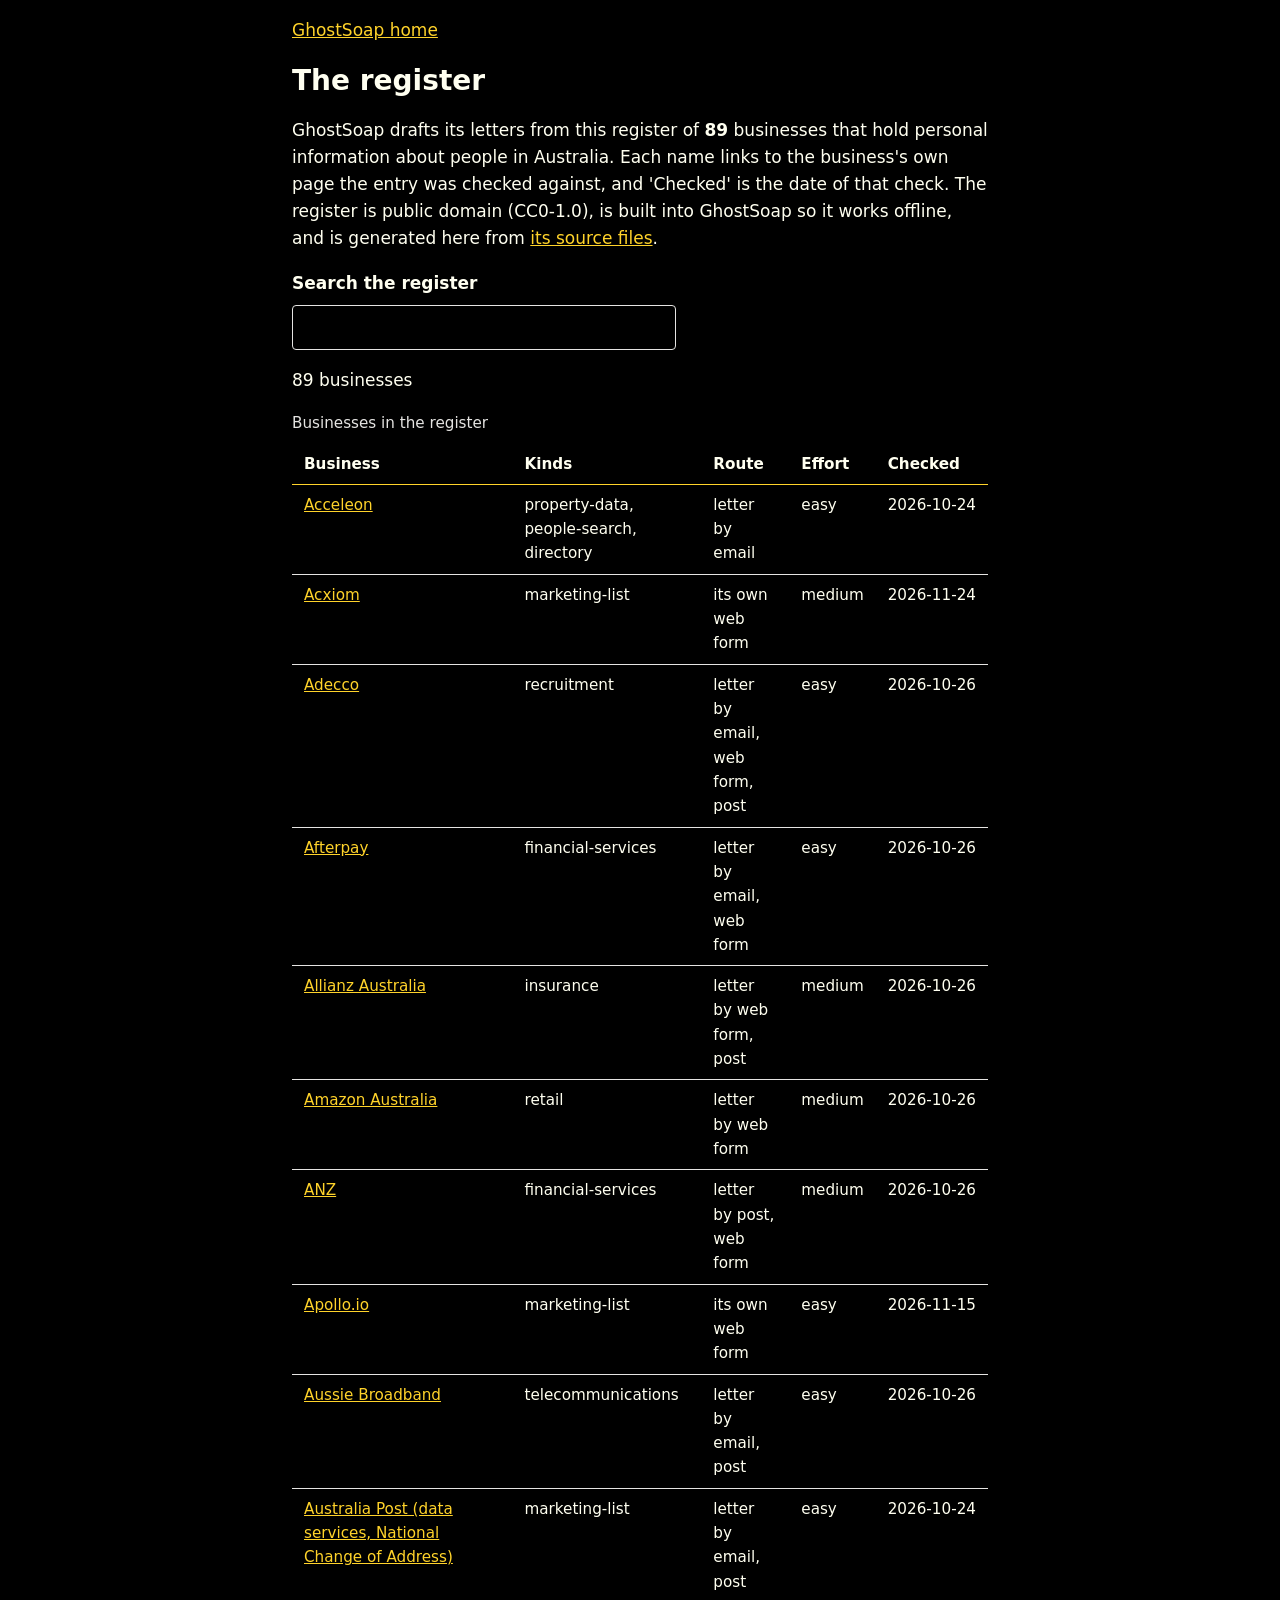
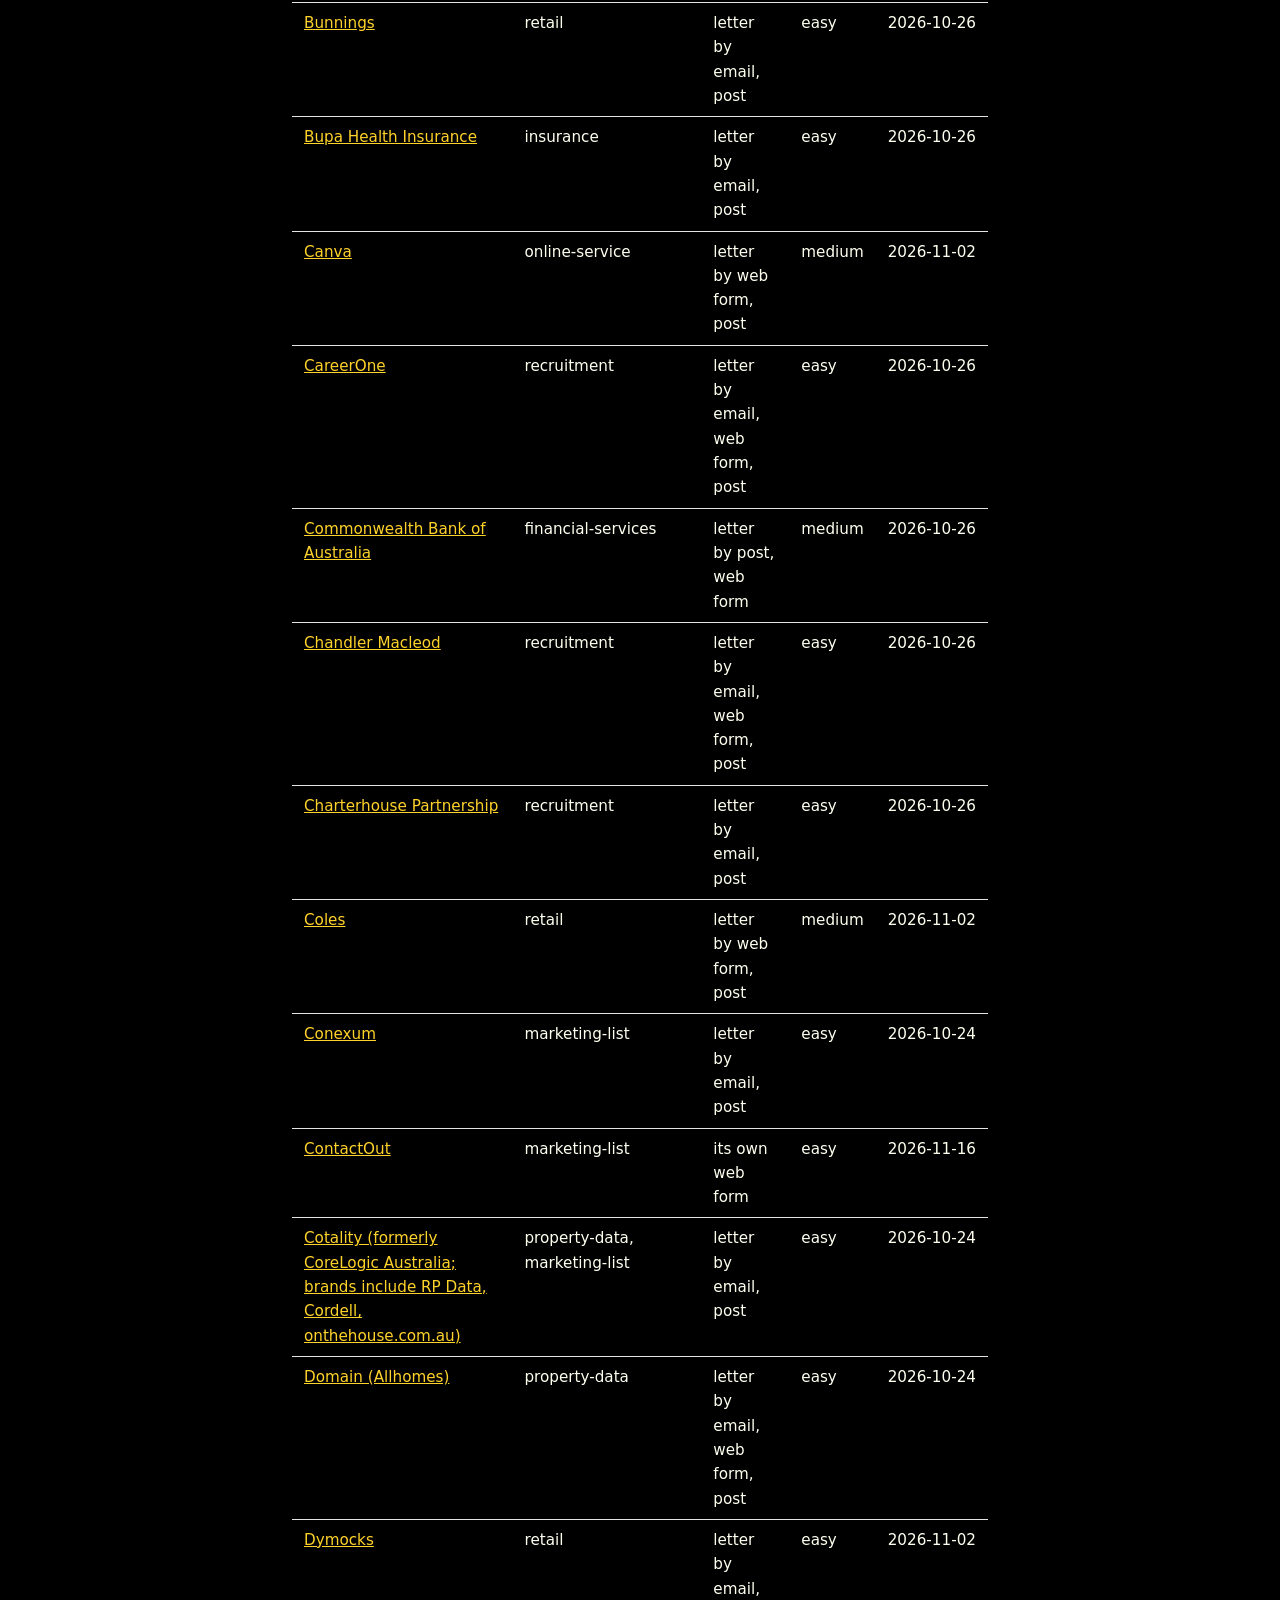
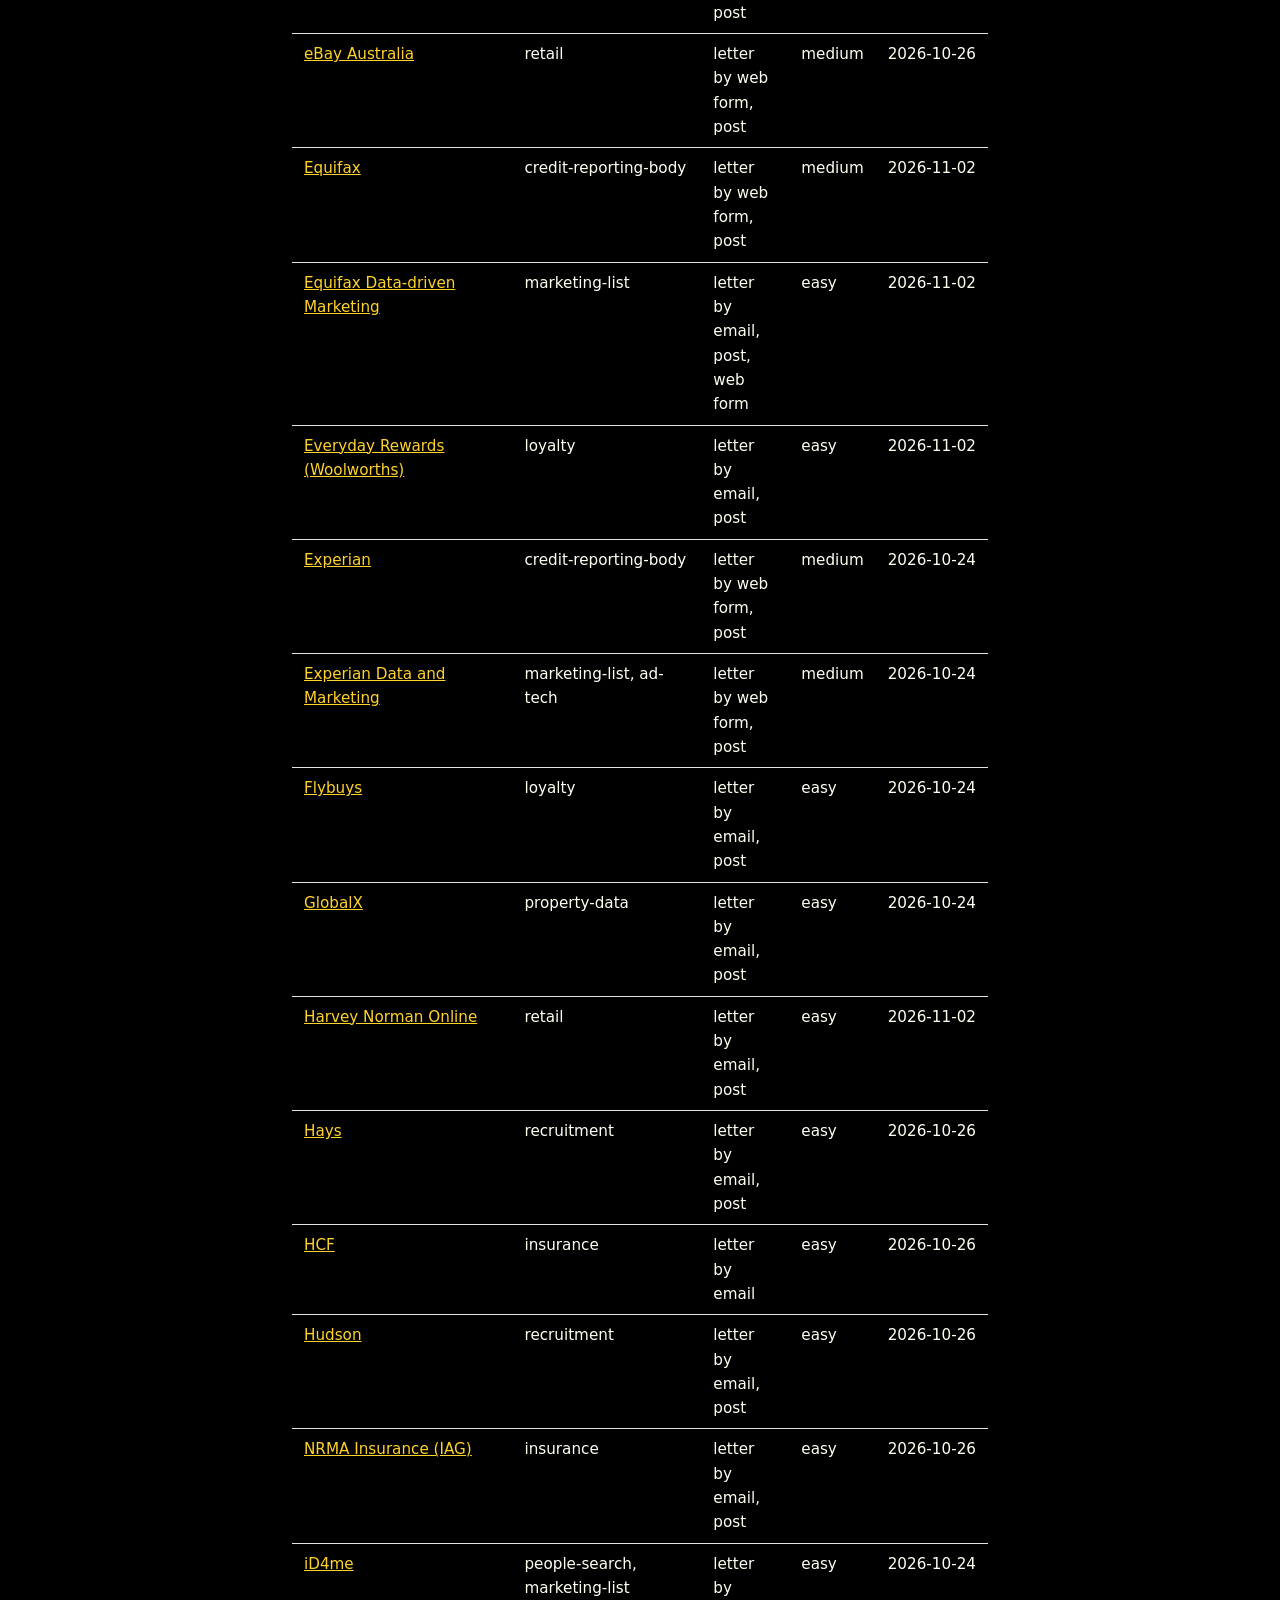
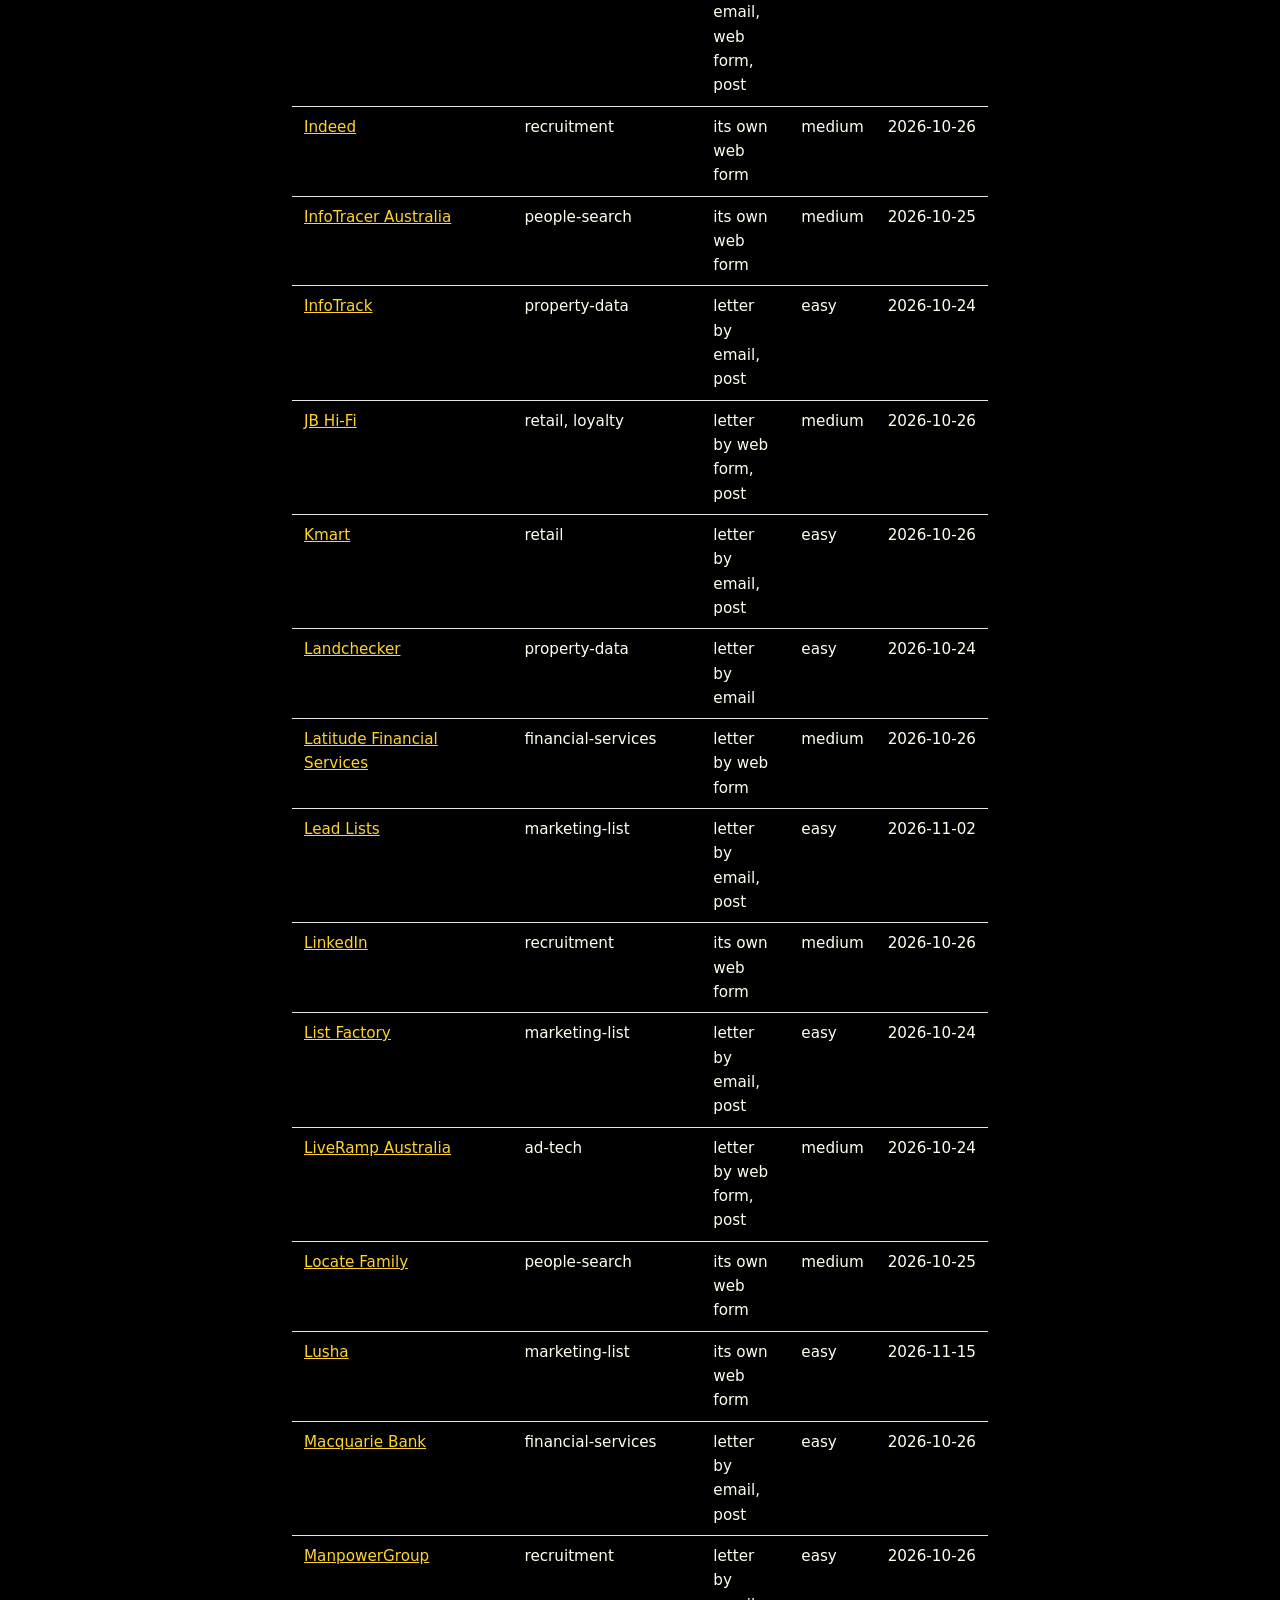
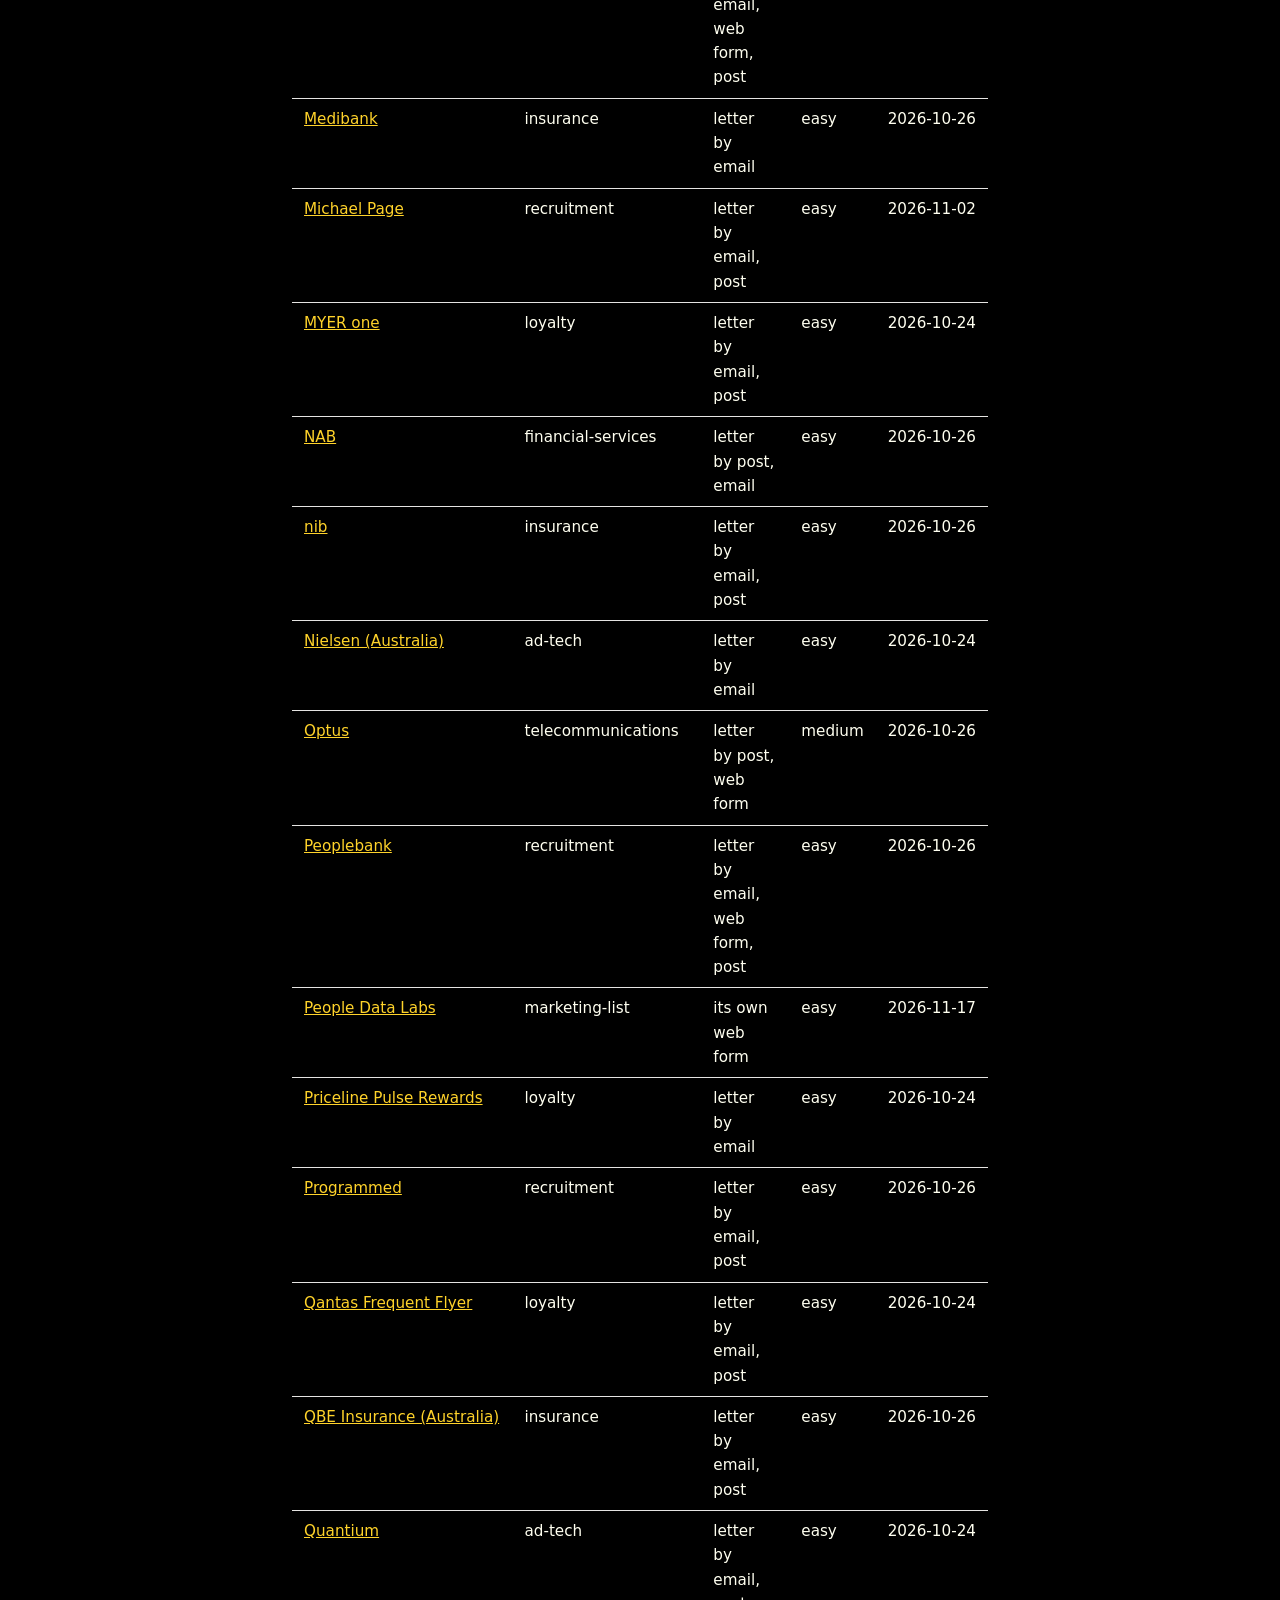
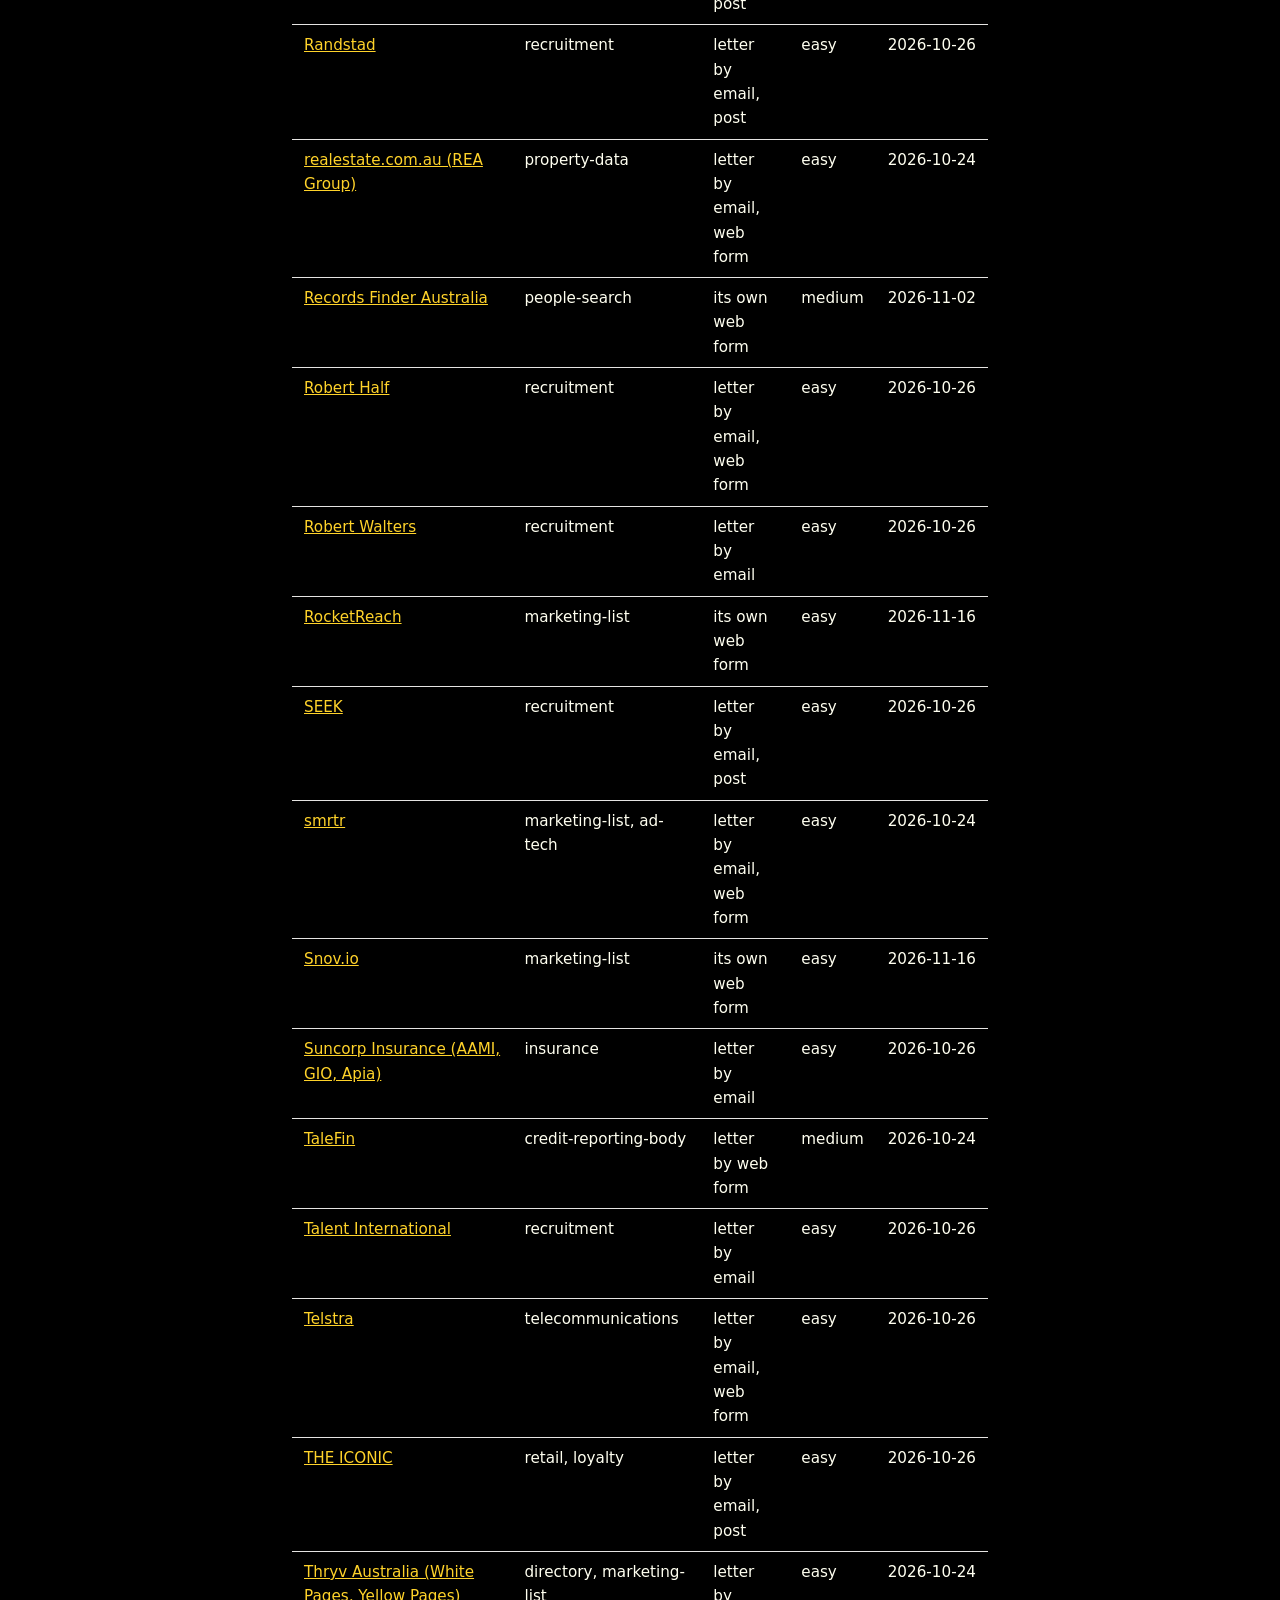
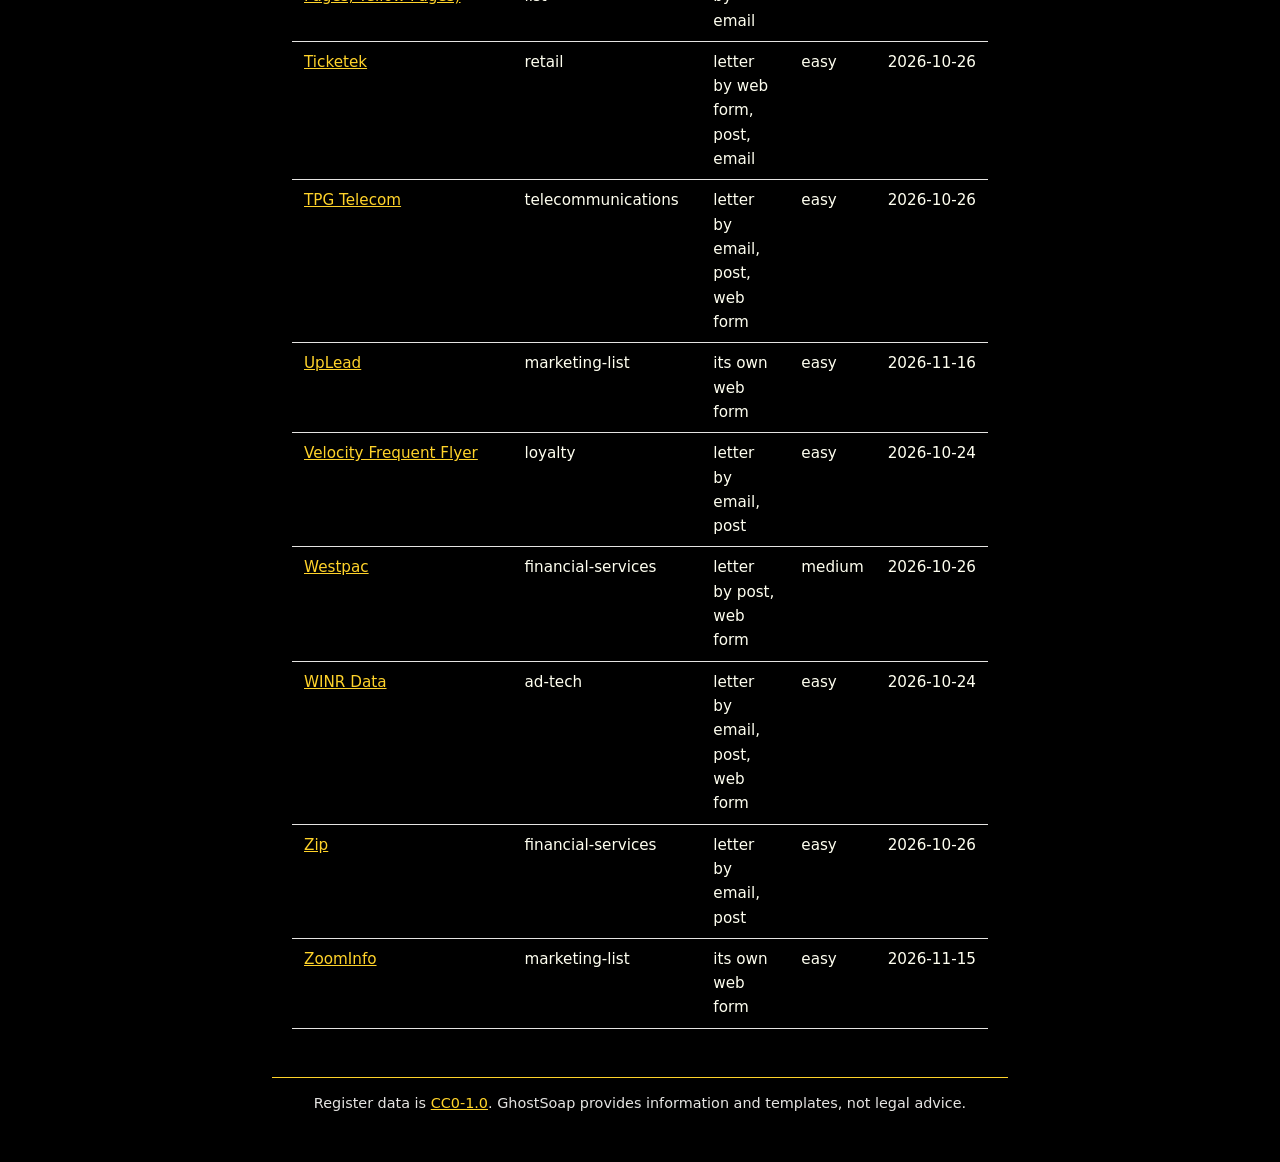
<file: site/register.html>
<!doctype html>
<html lang="en-AU">
<head>
<meta charset="utf-8">
<meta name="viewport" content="width=device-width, initial-scale=1">
<meta name="referrer" content="no-referrer">
<meta http-equiv="Content-Security-Policy" content="default-src 'self'">
<title>GhostSoap register: 89 Australian businesses that hold personal information</title>
<meta name="description" content="Search GhostSoap's public register of 89 Australian businesses that hold personal information, with how to reach each one and the date it was last checked.">
<link rel="stylesheet" href="style.css">
<script src="register.js" defer></script>
</head>
<body>
<header>
  <p><a href="./">GhostSoap home</a></p>
</header>

<main>
  <h1>The register</h1>
  <p>GhostSoap drafts its letters from this register of <strong id="register-count">89</strong> businesses that hold personal information about people in Australia. Each name links to the business's own page the entry was checked against, and 'Checked' is the date of that check. The register is public domain (CC0-1.0), is built into GhostSoap so it works offline, and is generated here from <a href="https://github.com/yungSNAT/GhostSoap/tree/main/registry/au">its source files</a>.</p>

  <div class="search" hidden>
    <label for="register-search">Search the register</label>
    <input id="register-search" type="search" autocomplete="off" aria-describedby="register-shown">
  </div>
  <p id="register-shown" aria-live="polite">89 businesses</p>
  <p id="register-none" hidden>No business in the register matches that search.</p>

  <div class="table-wrap" role="region" aria-labelledby="register-caption" tabindex="0">
    <table id="register">
      <caption id="register-caption">Businesses in the register</caption>
      <thead>
      <tr><th scope="col">Business</th><th scope="col">Kinds</th><th scope="col">Route</th><th scope="col">Effort</th><th scope="col">Checked</th></tr>
      </thead>
      <tbody>
      <tr><td><a href="https://www.acceleon.com.au/legal/privacy" rel="noreferrer noopener">Acceleon</a></td><td>property-data, people-search, directory</td><td>letter by email</td><td>easy</td><td class="date">2026-10-24</td></tr>
      <tr><td><a href="https://www.acxiom.com/privacy/australia-data-products-privacy-policy/" rel="noreferrer noopener">Acxiom</a></td><td>marketing-list</td><td>its own web form</td><td>medium</td><td class="date">2026-11-24</td></tr>
      <tr><td><a href="https://www.adecco.com/en-au/privacy-policy" rel="noreferrer noopener">Adecco</a></td><td>recruitment</td><td>letter by email, web form, post</td><td>easy</td><td class="date">2026-10-26</td></tr>
      <tr><td><a href="https://www.afterpay.com/en-AU/privacy-policy" rel="noreferrer noopener">Afterpay</a></td><td>financial-services</td><td>letter by email, web form</td><td>easy</td><td class="date">2026-10-26</td></tr>
      <tr><td><a href="https://www.allianz.com.au/privacy-policy.html" rel="noreferrer noopener">Allianz Australia</a></td><td>insurance</td><td>letter by web form, post</td><td>medium</td><td class="date">2026-10-26</td></tr>
      <tr><td><a href="https://www.amazon.com.au/gp/help/customer/display.html?nodeId=201909010" rel="noreferrer noopener">Amazon Australia</a></td><td>retail</td><td>letter by web form</td><td>medium</td><td class="date">2026-10-26</td></tr>
      <tr><td><a href="https://www.anz.com.au/privacy/centre/policy/" rel="noreferrer noopener">ANZ</a></td><td>financial-services</td><td>letter by post, web form</td><td>medium</td><td class="date">2026-10-26</td></tr>
      <tr><td><a href="https://www.apollo.io/privacy-policy" rel="noreferrer noopener">Apollo.io</a></td><td>marketing-list</td><td>its own web form</td><td>easy</td><td class="date">2026-11-15</td></tr>
      <tr><td><a href="https://www.aussiebroadband.com.au/legal/privacy-policy/" rel="noreferrer noopener">Aussie Broadband</a></td><td>telecommunications</td><td>letter by email, post</td><td>easy</td><td class="date">2026-10-26</td></tr>
      <tr><td><a href="https://auspost.com.au/privacy" rel="noreferrer noopener">Australia Post (data services, National Change of Address)</a></td><td>marketing-list</td><td>letter by email, post</td><td>easy</td><td class="date">2026-10-24</td></tr>
      <tr><td><a href="https://www.bunnings.com.au/policies/privacy-policy" rel="noreferrer noopener">Bunnings</a></td><td>retail</td><td>letter by email, post</td><td>easy</td><td class="date">2026-10-26</td></tr>
      <tr><td><a href="https://www.bupa.com.au/-/media/dotcom/files/pdfs/bupa-info-handling-policy.pdf" rel="noreferrer noopener">Bupa Health Insurance</a></td><td>insurance</td><td>letter by email, post</td><td>easy</td><td class="date">2026-10-26</td></tr>
      <tr><td><a href="https://www.canva.com/policies/privacy-policy/" rel="noreferrer noopener">Canva</a></td><td>online-service</td><td>letter by web form, post</td><td>medium</td><td class="date">2026-11-02</td></tr>
      <tr><td><a href="https://www.careerone.com.au/privacy/" rel="noreferrer noopener">CareerOne</a></td><td>recruitment</td><td>letter by email, web form, post</td><td>easy</td><td class="date">2026-10-26</td></tr>
      <tr><td><a href="https://www.commbank.com.au/support/privacy.html" rel="noreferrer noopener">Commonwealth Bank of Australia</a></td><td>financial-services</td><td>letter by post, web form</td><td>medium</td><td class="date">2026-10-26</td></tr>
      <tr><td><a href="https://www.rgfstaffing.com.au/privacy-policy/" rel="noreferrer noopener">Chandler Macleod</a></td><td>recruitment</td><td>letter by email, web form, post</td><td>easy</td><td class="date">2026-10-26</td></tr>
      <tr><td><a href="https://www.charterhouse.com.au/privacy-policy" rel="noreferrer noopener">Charterhouse Partnership</a></td><td>recruitment</td><td>letter by email, post</td><td>easy</td><td class="date">2026-10-26</td></tr>
      <tr><td><a href="https://www.coles.com.au/content/dam/coles/cusp/about-coles/documents/coles_group_privacy_policy_september_2025.pdf" rel="noreferrer noopener">Coles</a></td><td>retail</td><td>letter by web form, post</td><td>medium</td><td class="date">2026-11-02</td></tr>
      <tr><td><a href="https://conexum.com.au/privacy/" rel="noreferrer noopener">Conexum</a></td><td>marketing-list</td><td>letter by email, post</td><td>easy</td><td class="date">2026-10-24</td></tr>
      <tr><td><a href="https://contactout.com/privacy_policy" rel="noreferrer noopener">ContactOut</a></td><td>marketing-list</td><td>its own web form</td><td>easy</td><td class="date">2026-11-16</td></tr>
      <tr><td><a href="https://www.cotality.com/au/legal/privacy-policy" rel="noreferrer noopener">Cotality (formerly CoreLogic Australia; brands include RP Data, Cordell, onthehouse.com.au)</a></td><td>property-data, marketing-list</td><td>letter by email, post</td><td>easy</td><td class="date">2026-10-24</td></tr>
      <tr><td><a href="https://www.costar.com/about/privacy-notice" rel="noreferrer noopener">Domain (Allhomes)</a></td><td>property-data</td><td>letter by email, web form, post</td><td>easy</td><td class="date">2026-10-24</td></tr>
      <tr><td><a href="https://www.dymocks.com.au/privacy-policy/" rel="noreferrer noopener">Dymocks</a></td><td>retail</td><td>letter by email, post</td><td>easy</td><td class="date">2026-11-02</td></tr>
      <tr><td><a href="https://www.ebay.com.au/help/policies/member-behaviour-policies/user-privacy-notice-privacy-policy?id=4260" rel="noreferrer noopener">eBay Australia</a></td><td>retail</td><td>letter by web form, post</td><td>medium</td><td class="date">2026-10-26</td></tr>
      <tr><td><a href="https://www.equifax.com.au/credit-reporting-policy" rel="noreferrer noopener">Equifax</a></td><td>credit-reporting-body</td><td>letter by web form, post</td><td>medium</td><td class="date">2026-11-02</td></tr>
      <tr><td><a href="https://www.equifax.com.au/privacy" rel="noreferrer noopener">Equifax Data-driven Marketing</a></td><td>marketing-list</td><td>letter by email, post, web form</td><td>easy</td><td class="date">2026-11-02</td></tr>
      <tr><td><a href="https://www.woolworthsgroup.com.au/au/en/privacy/privacy-policy.html" rel="noreferrer noopener">Everyday Rewards (Woolworths)</a></td><td>loyalty</td><td>letter by email, post</td><td>easy</td><td class="date">2026-11-02</td></tr>
      <tr><td><a href="https://www.experian.com.au/privacy-policy-terms-conditions/experian-australia-credit-reporting-policy" rel="noreferrer noopener">Experian</a></td><td>credit-reporting-body</td><td>letter by web form, post</td><td>medium</td><td class="date">2026-10-24</td></tr>
      <tr><td><a href="https://www.experian.com.au/privacy-policy-terms-conditions/privacy-policy" rel="noreferrer noopener">Experian Data and Marketing</a></td><td>marketing-list, ad-tech</td><td>letter by web form, post</td><td>medium</td><td class="date">2026-10-24</td></tr>
      <tr><td><a href="https://experience.flybuys.com.au/policies/privacy-policy" rel="noreferrer noopener">Flybuys</a></td><td>loyalty</td><td>letter by email, post</td><td>easy</td><td class="date">2026-10-24</td></tr>
      <tr><td><a href="https://globalx.com.au/privacy-policy/" rel="noreferrer noopener">GlobalX</a></td><td>property-data</td><td>letter by email, post</td><td>easy</td><td class="date">2026-10-24</td></tr>
      <tr><td><a href="https://www.harveynorman.com.au/privacy-policy" rel="noreferrer noopener">Harvey Norman Online</a></td><td>retail</td><td>letter by email, post</td><td>easy</td><td class="date">2026-11-02</td></tr>
      <tr><td><a href="https://www.hays.com.au/privacy-policy" rel="noreferrer noopener">Hays</a></td><td>recruitment</td><td>letter by email, post</td><td>easy</td><td class="date">2026-10-26</td></tr>
      <tr><td><a href="https://www.hcf.com.au/about-us/about-HCF/governance-and-structure/policies/privacy-policy" rel="noreferrer noopener">HCF</a></td><td>insurance</td><td>letter by email</td><td>easy</td><td class="date">2026-10-26</td></tr>
      <tr><td><a href="https://au.hudson.com/privacy-policy/" rel="noreferrer noopener">Hudson</a></td><td>recruitment</td><td>letter by email, post</td><td>easy</td><td class="date">2026-10-26</td></tr>
      <tr><td><a href="https://www.nrma.com.au/documents/privacy-policy" rel="noreferrer noopener">NRMA Insurance (IAG)</a></td><td>insurance</td><td>letter by email, post</td><td>easy</td><td class="date">2026-10-26</td></tr>
      <tr><td><a href="https://id4me.biz/privacy-policy" rel="noreferrer noopener">iD4me</a></td><td>people-search, marketing-list</td><td>letter by email, web form, post</td><td>easy</td><td class="date">2026-10-24</td></tr>
      <tr><td><a href="https://hrtechprivacy.com/brands/indeed#privacypolicy" rel="noreferrer noopener">Indeed</a></td><td>recruitment</td><td>its own web form</td><td>medium</td><td class="date">2026-10-26</td></tr>
      <tr><td><a href="https://infotracer.com/privacy/" rel="noreferrer noopener">InfoTracer Australia</a></td><td>people-search</td><td>its own web form</td><td>medium</td><td class="date">2026-10-25</td></tr>
      <tr><td><a href="https://www.infotrack.com.au/wp-content/uploads/InfoTrack-AU-Privacy-Policy-12-March-2026.pdf" rel="noreferrer noopener">InfoTrack</a></td><td>property-data</td><td>letter by email, post</td><td>easy</td><td class="date">2026-10-24</td></tr>
      <tr><td><a href="https://www.jbhifi.com.au/pages/privacy-policy" rel="noreferrer noopener">JB Hi-Fi</a></td><td>retail, loyalty</td><td>letter by web form, post</td><td>medium</td><td class="date">2026-10-26</td></tr>
      <tr><td><a href="https://www.kmart.com.au/privacy-policy/" rel="noreferrer noopener">Kmart</a></td><td>retail</td><td>letter by email, post</td><td>easy</td><td class="date">2026-10-26</td></tr>
      <tr><td><a href="https://landchecker.com.au/legal/privacy-policy" rel="noreferrer noopener">Landchecker</a></td><td>property-data</td><td>letter by email</td><td>easy</td><td class="date">2026-10-24</td></tr>
      <tr><td><a href="https://www.latitudefinancial.com.au/privacy/" rel="noreferrer noopener">Latitude Financial Services</a></td><td>financial-services</td><td>letter by web form</td><td>medium</td><td class="date">2026-10-26</td></tr>
      <tr><td><a href="https://leadlists.com.au/privacy-policy/" rel="noreferrer noopener">Lead Lists</a></td><td>marketing-list</td><td>letter by email, post</td><td>easy</td><td class="date">2026-11-02</td></tr>
      <tr><td><a href="https://www.linkedin.com/legal/privacy-policy" rel="noreferrer noopener">LinkedIn</a></td><td>recruitment</td><td>its own web form</td><td>medium</td><td class="date">2026-10-26</td></tr>
      <tr><td><a href="https://listfactory.com.au/privacy-policy/" rel="noreferrer noopener">List Factory</a></td><td>marketing-list</td><td>letter by email, post</td><td>easy</td><td class="date">2026-10-24</td></tr>
      <tr><td><a href="https://liveramp.com/au/privacy/service-privacy-policy/" rel="noreferrer noopener">LiveRamp Australia</a></td><td>ad-tech</td><td>letter by web form, post</td><td>medium</td><td class="date">2026-10-24</td></tr>
      <tr><td><a href="https://www.locatefamily.com/removal.html" rel="noreferrer noopener">Locate Family</a></td><td>people-search</td><td>its own web form</td><td>medium</td><td class="date">2026-10-25</td></tr>
      <tr><td><a href="https://www.lusha.com/legal/privacy-notice/" rel="noreferrer noopener">Lusha</a></td><td>marketing-list</td><td>its own web form</td><td>easy</td><td class="date">2026-11-15</td></tr>
      <tr><td><a href="https://www.macquarie.com/au/en/disclosures/privacy-and-cookies.html" rel="noreferrer noopener">Macquarie Bank</a></td><td>financial-services</td><td>letter by email, post</td><td>easy</td><td class="date">2026-10-26</td></tr>
      <tr><td><a href="https://www.manpowergroup.com.au/privacy-policy" rel="noreferrer noopener">ManpowerGroup</a></td><td>recruitment</td><td>letter by email, web form, post</td><td>easy</td><td class="date">2026-10-26</td></tr>
      <tr><td><a href="https://www.medibank.com.au/privacy/" rel="noreferrer noopener">Medibank</a></td><td>insurance</td><td>letter by email</td><td>easy</td><td class="date">2026-10-26</td></tr>
      <tr><td><a href="https://www.michaelpage.com.au/privacy-policy" rel="noreferrer noopener">Michael Page</a></td><td>recruitment</td><td>letter by email, post</td><td>easy</td><td class="date">2026-11-02</td></tr>
      <tr><td><a href="https://www.myer.com.au/content/privacy" rel="noreferrer noopener">MYER one</a></td><td>loyalty</td><td>letter by email, post</td><td>easy</td><td class="date">2026-10-24</td></tr>
      <tr><td><a href="https://www.nab.com.au/common/privacy-policy" rel="noreferrer noopener">NAB</a></td><td>financial-services</td><td>letter by post, email</td><td>easy</td><td class="date">2026-10-26</td></tr>
      <tr><td><a href="https://www.nib.com.au/legal/privacy-policy" rel="noreferrer noopener">nib</a></td><td>insurance</td><td>letter by email, post</td><td>easy</td><td class="date">2026-10-26</td></tr>
      <tr><td><a href="https://au.computermobilepanel.nielsen.com/ui/AU/en/privacypolicyen.html" rel="noreferrer noopener">Nielsen (Australia)</a></td><td>ad-tech</td><td>letter by email</td><td>easy</td><td class="date">2026-10-24</td></tr>
      <tr><td><a href="https://www.optus.com.au/about/legal/privacy" rel="noreferrer noopener">Optus</a></td><td>telecommunications</td><td>letter by post, web form</td><td>medium</td><td class="date">2026-10-26</td></tr>
      <tr><td><a href="https://www.rgfstaffing.com.au/privacy-policy/" rel="noreferrer noopener">Peoplebank</a></td><td>recruitment</td><td>letter by email, web form, post</td><td>easy</td><td class="date">2026-10-26</td></tr>
      <tr><td><a href="https://privacy.peopledatalabs.com/policies?name=privacy-policy" rel="noreferrer noopener">People Data Labs</a></td><td>marketing-list</td><td>its own web form</td><td>easy</td><td class="date">2026-11-17</td></tr>
      <tr><td><a href="https://www.priceline.com.au/priceline-policies/privacy-policy" rel="noreferrer noopener">Priceline Pulse Rewards</a></td><td>loyalty</td><td>letter by email</td><td>easy</td><td class="date">2026-10-24</td></tr>
      <tr><td><a href="https://programmed.com.au/wp-content/uploads/2026/07/Privacy-Policy.pdf" rel="noreferrer noopener">Programmed</a></td><td>recruitment</td><td>letter by email, post</td><td>easy</td><td class="date">2026-10-26</td></tr>
      <tr><td><a href="https://www.qantas.com/au/en/support/privacy-and-security.html" rel="noreferrer noopener">Qantas Frequent Flyer</a></td><td>loyalty</td><td>letter by email, post</td><td>easy</td><td class="date">2026-10-24</td></tr>
      <tr><td><a href="https://www.qbe.com/au/about/governance/privacy-policy" rel="noreferrer noopener">QBE Insurance (Australia)</a></td><td>insurance</td><td>letter by email, post</td><td>easy</td><td class="date">2026-10-26</td></tr>
      <tr><td><a href="https://quantium.com/privacy/" rel="noreferrer noopener">Quantium</a></td><td>ad-tech</td><td>letter by email, post</td><td>easy</td><td class="date">2026-10-24</td></tr>
      <tr><td><a href="https://www.randstad.com.au/your-privacy-explained/" rel="noreferrer noopener">Randstad</a></td><td>recruitment</td><td>letter by email, post</td><td>easy</td><td class="date">2026-10-26</td></tr>
      <tr><td><a href="https://www.realestate.com.au/legal/privacy-policy" rel="noreferrer noopener">realestate.com.au (REA Group)</a></td><td>property-data</td><td>letter by email, web form</td><td>easy</td><td class="date">2026-10-24</td></tr>
      <tr><td><a href="https://recordsfinder.com/privacy/" rel="noreferrer noopener">Records Finder Australia</a></td><td>people-search</td><td>its own web form</td><td>medium</td><td class="date">2026-11-02</td></tr>
      <tr><td><a href="https://www.roberthalf.com/au/en/privacy" rel="noreferrer noopener">Robert Half</a></td><td>recruitment</td><td>letter by email, web form</td><td>easy</td><td class="date">2026-10-26</td></tr>
      <tr><td><a href="https://www.robertwalters.com.au/about-us/legal/our-policies/privacy-policy.html" rel="noreferrer noopener">Robert Walters</a></td><td>recruitment</td><td>letter by email</td><td>easy</td><td class="date">2026-10-26</td></tr>
      <tr><td><a href="https://rocketreach.co/privacy" rel="noreferrer noopener">RocketReach</a></td><td>marketing-list</td><td>its own web form</td><td>easy</td><td class="date">2026-11-16</td></tr>
      <tr><td><a href="https://www.seek.com.au/privacy/" rel="noreferrer noopener">SEEK</a></td><td>recruitment</td><td>letter by email, post</td><td>easy</td><td class="date">2026-10-26</td></tr>
      <tr><td><a href="https://smrtr.com.au/privacy-policy/" rel="noreferrer noopener">smrtr</a></td><td>marketing-list, ad-tech</td><td>letter by email, web form</td><td>easy</td><td class="date">2026-10-24</td></tr>
      <tr><td><a href="https://snov.io/privacy-policy" rel="noreferrer noopener">Snov.io</a></td><td>marketing-list</td><td>its own web form</td><td>easy</td><td class="date">2026-11-16</td></tr>
      <tr><td><a href="https://www.suncorpgroup.com.au/assets/documents/suncorpgroup/suncorp-group-privacy-policy.pdf" rel="noreferrer noopener">Suncorp Insurance (AAMI, GIO, Apia)</a></td><td>insurance</td><td>letter by email</td><td>easy</td><td class="date">2026-10-26</td></tr>
      <tr><td><a href="https://www.talefin.com/legal/policies/credit-reporting" rel="noreferrer noopener">TaleFin</a></td><td>credit-reporting-body</td><td>letter by web form</td><td>medium</td><td class="date">2026-10-24</td></tr>
      <tr><td><a href="https://www.talentinternational.com/privacy-policy/" rel="noreferrer noopener">Talent International</a></td><td>recruitment</td><td>letter by email</td><td>easy</td><td class="date">2026-10-26</td></tr>
      <tr><td><a href="https://www.telstra.com.au/privacy/privacy-statement" rel="noreferrer noopener">Telstra</a></td><td>telecommunications</td><td>letter by email, web form</td><td>easy</td><td class="date">2026-10-26</td></tr>
      <tr><td><a href="https://www.theiconic.com.au/privacy-policy/" rel="noreferrer noopener">THE ICONIC</a></td><td>retail, loyalty</td><td>letter by email, post</td><td>easy</td><td class="date">2026-10-26</td></tr>
      <tr><td><a href="https://www.thryv.com/privacy/" rel="noreferrer noopener">Thryv Australia (White Pages, Yellow Pages)</a></td><td>directory, marketing-list</td><td>letter by email</td><td>easy</td><td class="date">2026-10-24</td></tr>
      <tr><td><a href="https://premier.ticketek.com.au/Content/buyers/privacy.aspx" rel="noreferrer noopener">Ticketek</a></td><td>retail</td><td>letter by web form, post, email</td><td>easy</td><td class="date">2026-10-26</td></tr>
      <tr><td><a href="https://www.tpgtelecom.com.au/privacy" rel="noreferrer noopener">TPG Telecom</a></td><td>telecommunications</td><td>letter by email, post, web form</td><td>easy</td><td class="date">2026-10-26</td></tr>
      <tr><td><a href="https://www.uplead.com/privacy/" rel="noreferrer noopener">UpLead</a></td><td>marketing-list</td><td>its own web form</td><td>easy</td><td class="date">2026-11-16</td></tr>
      <tr><td><a href="https://www.velocityfrequentflyer.com/member-support/privacy/privacy-statement" rel="noreferrer noopener">Velocity Frequent Flyer</a></td><td>loyalty</td><td>letter by email, post</td><td>easy</td><td class="date">2026-10-24</td></tr>
      <tr><td><a href="https://www.westpac.com.au/privacy/privacy-statement/" rel="noreferrer noopener">Westpac</a></td><td>financial-services</td><td>letter by post, web form</td><td>medium</td><td class="date">2026-10-26</td></tr>
      <tr><td><a href="https://www.winrdata.com/privacy-policy/alchemist/" rel="noreferrer noopener">WINR Data</a></td><td>ad-tech</td><td>letter by email, post, web form</td><td>easy</td><td class="date">2026-10-24</td></tr>
      <tr><td><a href="https://zip.co/au/page/privacy" rel="noreferrer noopener">Zip</a></td><td>financial-services</td><td>letter by email, post</td><td>easy</td><td class="date">2026-10-26</td></tr>
      <tr><td><a href="https://www.zoominfo.com/legal/privacy-policy" rel="noreferrer noopener">ZoomInfo</a></td><td>marketing-list</td><td>its own web form</td><td>easy</td><td class="date">2026-11-15</td></tr>
      </tbody>
    </table>
  </div>
</main>

<footer>
  <p>Register data is <a href="https://github.com/yungSNAT/GhostSoap/blob/main/LICENSE-DATA">CC0-1.0</a>. GhostSoap provides information and templates, not legal advice.</p>
</footer>
</body>
</html>
</file>
<file: site/style.css>
/* House palette: black, ivory, platinum, bright gold, crimson. */
:root {
  --black: #000000;
  --ivory: #fffff0;
  --platinum: #e5e4e2;
  --gold: #ffd32a;
  --crimson: #990024;
}

* {
  box-sizing: border-box;
}

body {
  margin: 0;
  background: var(--black);
  color: var(--ivory);
  font: 1.0625rem/1.6 system-ui, -apple-system, "Segoe UI", Roboto, sans-serif;
}

header,
main,
footer {
  max-width: 46rem;
  margin: 0 auto;
  padding: 0 1.25rem;
}

header img {
  display: block;
  width: 100%;
  height: auto;
  margin-top: 1.5rem;
}

.tagline {
  color: var(--platinum);
  text-align: center;
}

h1,
h2 {
  line-height: 1.25;
}

h1 {
  font-size: 1.75rem;
}

h2 {
  margin-top: 2.5rem;
  padding-top: 1rem;
  border-top: 1px solid var(--gold);
  font-size: 1.3rem;
}

a {
  color: var(--gold);
}

a:focus-visible {
  outline: 2px solid var(--gold);
  outline-offset: 2px;
}

.actions {
  display: flex;
  flex-wrap: wrap;
  align-items: center;
  gap: 1rem 1.5rem;
}

.button {
  display: inline-block;
  padding: 0.6rem 1.2rem;
  border: 1px solid var(--ivory);
  border-radius: 0.25rem;
  background: var(--crimson);
  color: var(--ivory);
  font-weight: 600;
  text-decoration: none;
}

li + li {
  margin-top: 0.5rem;
}

pre {
  overflow-x: auto;
  padding: 1rem;
  border: 1px solid var(--platinum);
  border-radius: 0.25rem;
}

code {
  font-family: ui-monospace, "Cascadia Mono", Consolas, monospace;
  font-size: 0.95em;
}

/* The register page (register.html). */
.search label {
  display: block;
  margin-bottom: 0.5rem;
  font-weight: 600;
}

.search input {
  width: 100%;
  max-width: 24rem;
  min-height: 2.75rem;
  padding: 0.5rem 0.75rem;
  border: 1px solid var(--platinum);
  border-radius: 0.25rem;
  background: var(--black);
  color: var(--ivory);
  font: inherit;
}

.search input:focus-visible,
.table-wrap:focus-visible {
  outline: 2px solid var(--gold);
  outline-offset: 2px;
}

.table-wrap {
  overflow-x: auto;
}

table {
  width: 100%;
  border-collapse: collapse;
  font-size: 0.95rem;
}

caption {
  padding-bottom: 0.5rem;
  color: var(--platinum);
  text-align: left;
}

th,
td {
  padding: 0.5rem 0.75rem;
  border-bottom: 1px solid var(--platinum);
  text-align: left;
  vertical-align: top;
}

thead th {
  border-bottom-color: var(--gold);
}

td.date {
  font-variant-numeric: tabular-nums;
  white-space: nowrap;
}

footer {
  margin-top: 3rem;
  padding-bottom: 2rem;
  border-top: 1px solid var(--gold);
  color: var(--platinum);
  font-size: 0.9rem;
  text-align: center;
}
</file>
